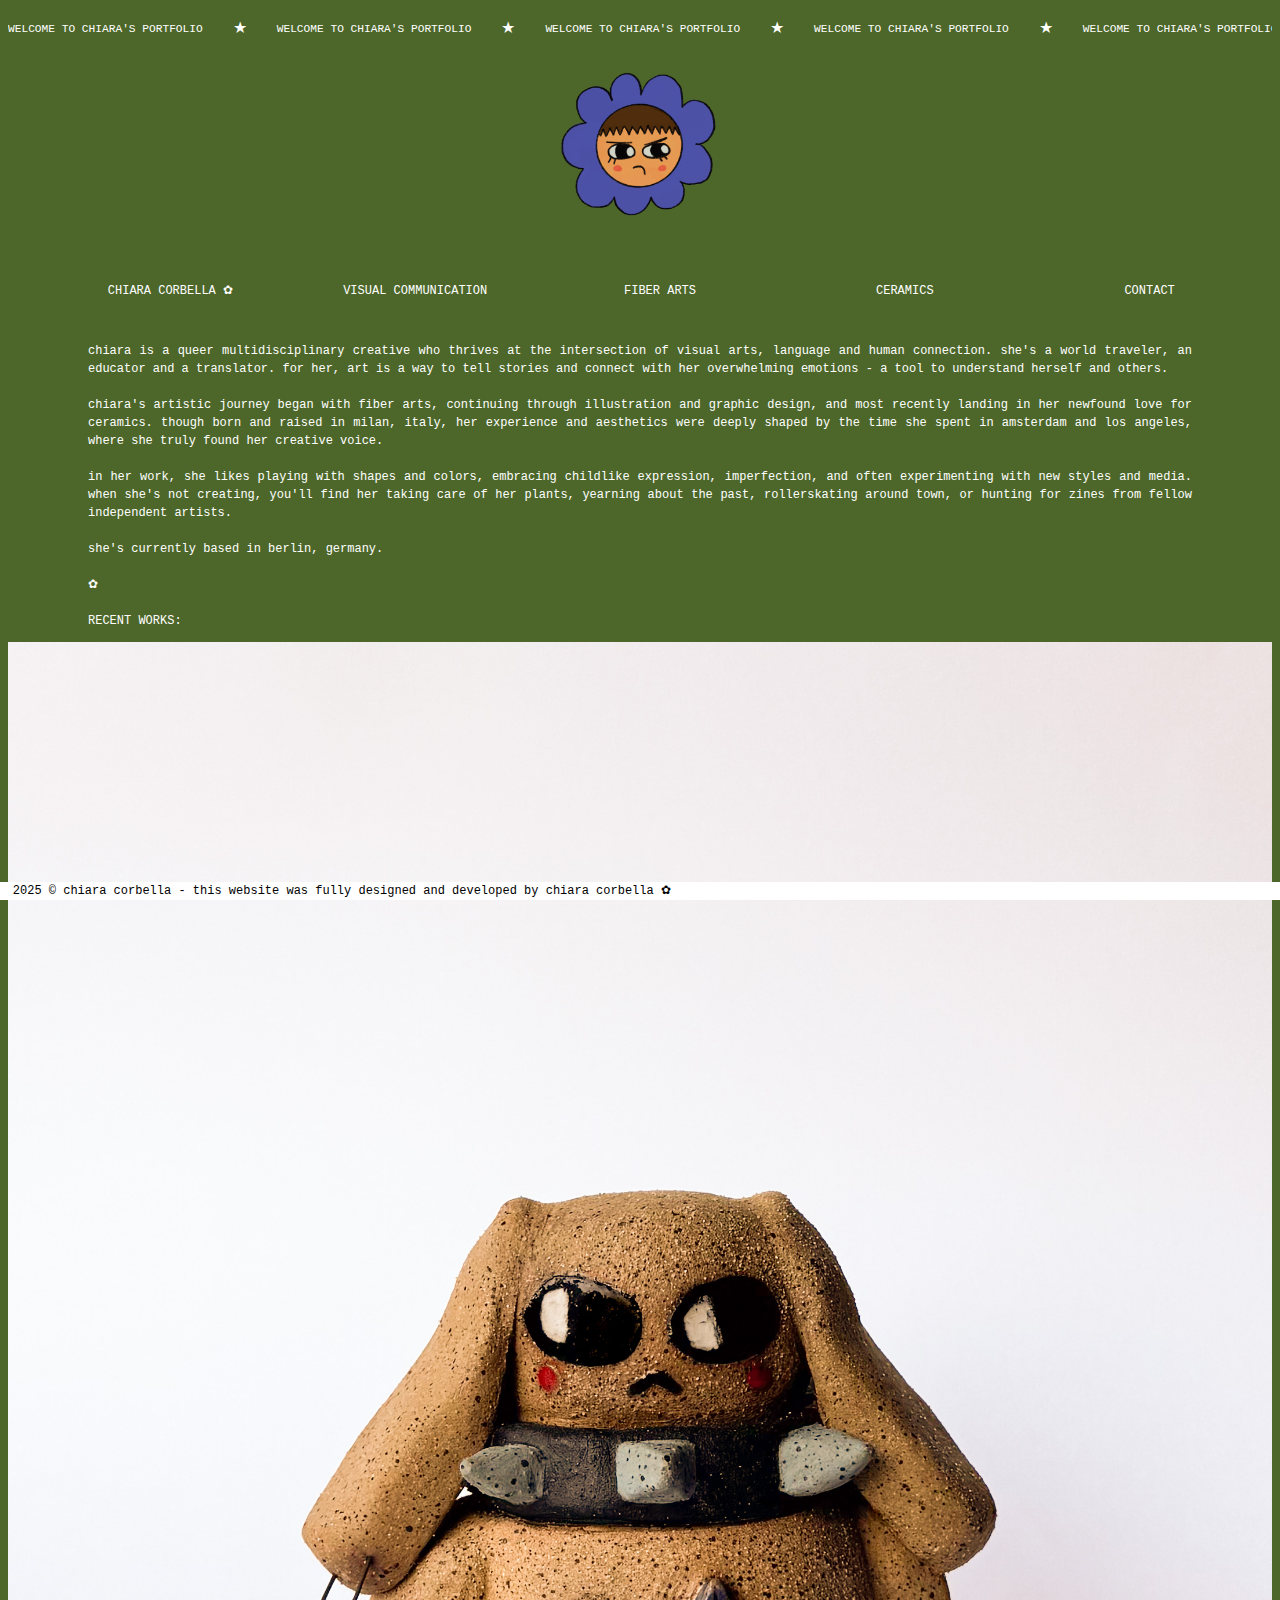
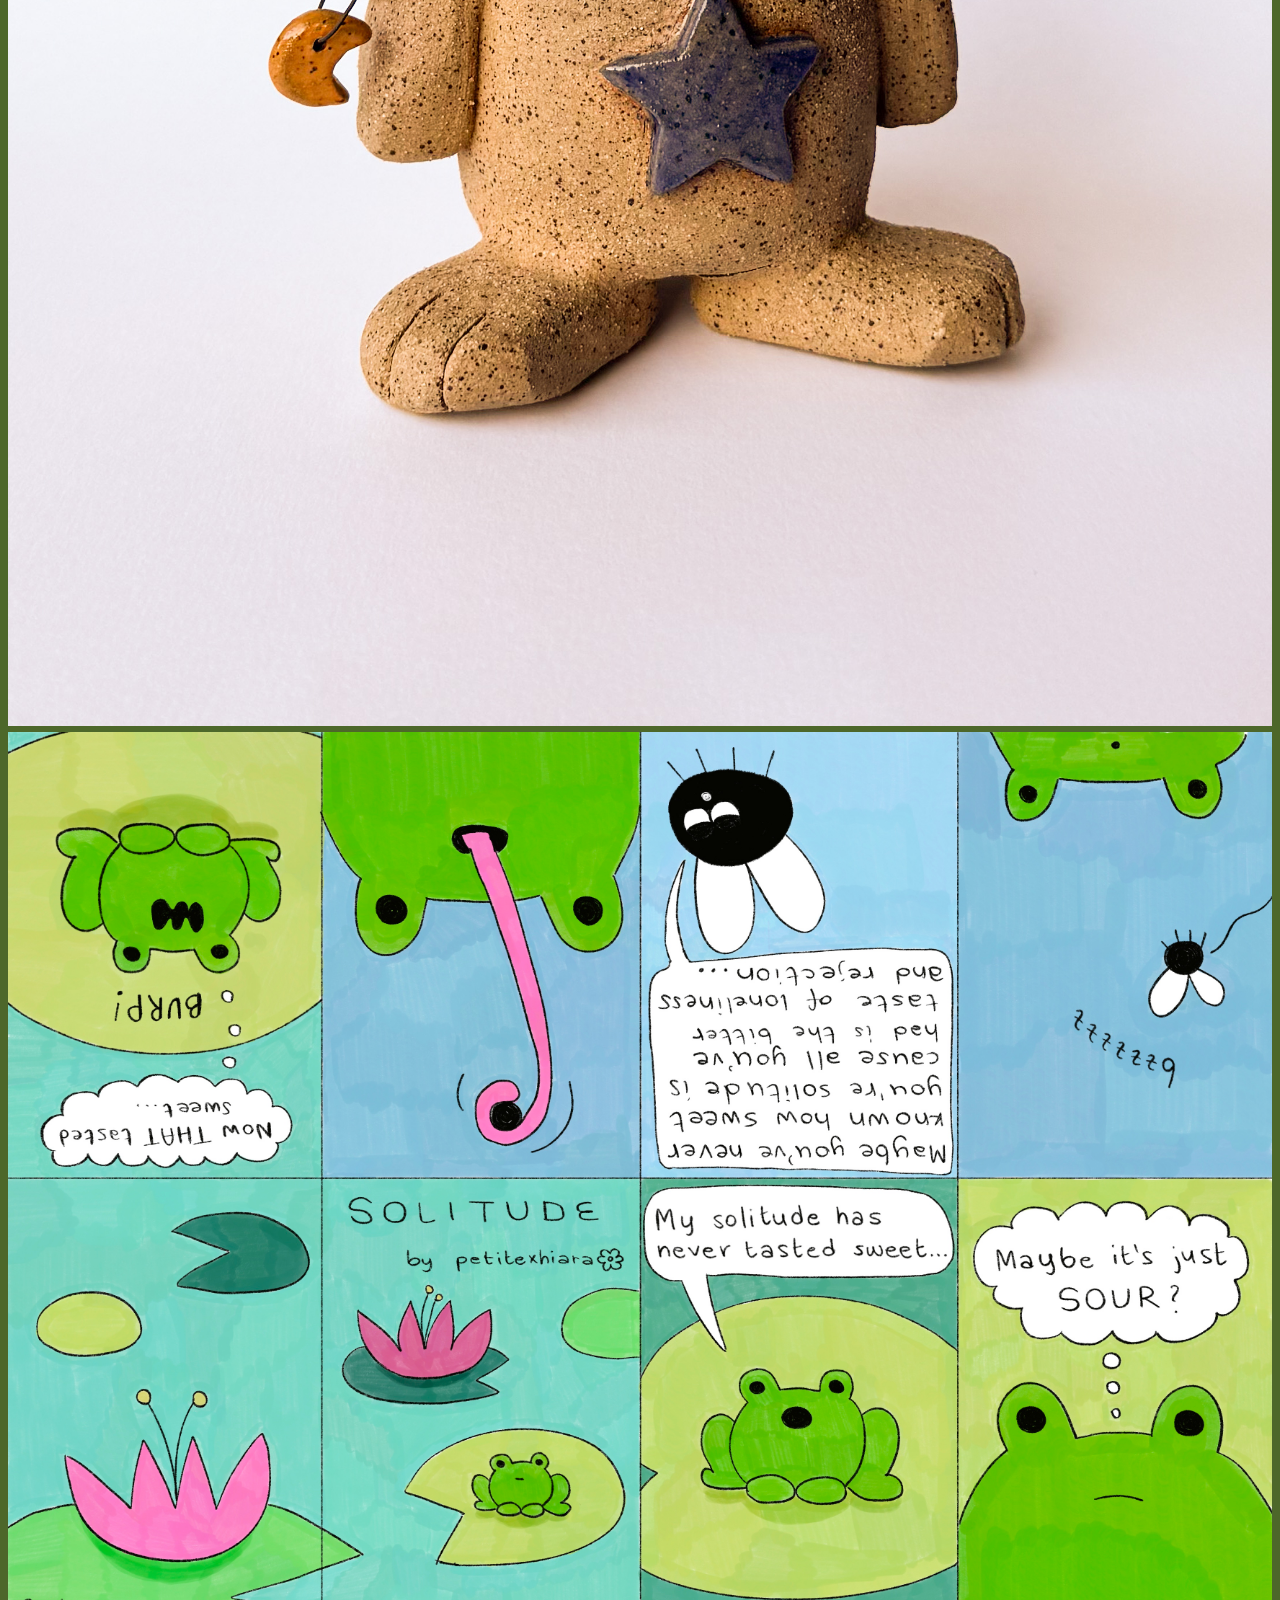
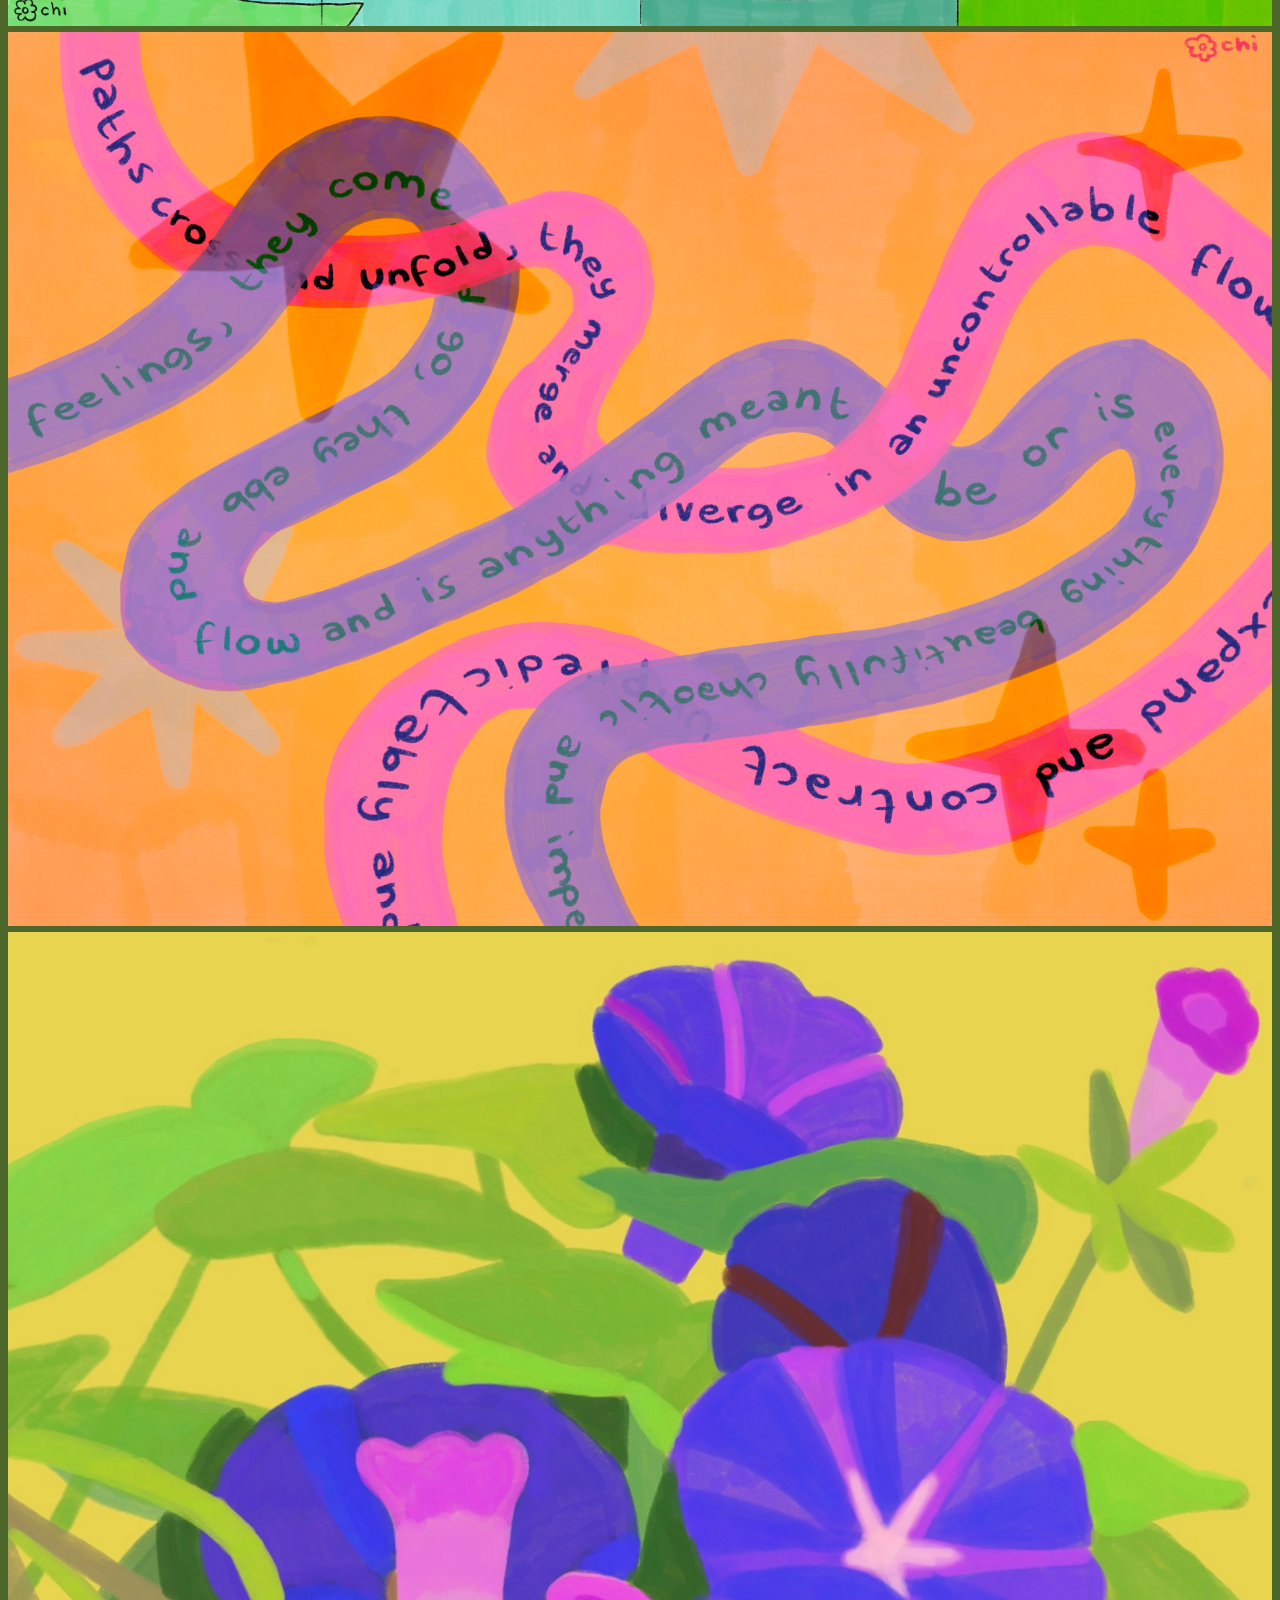
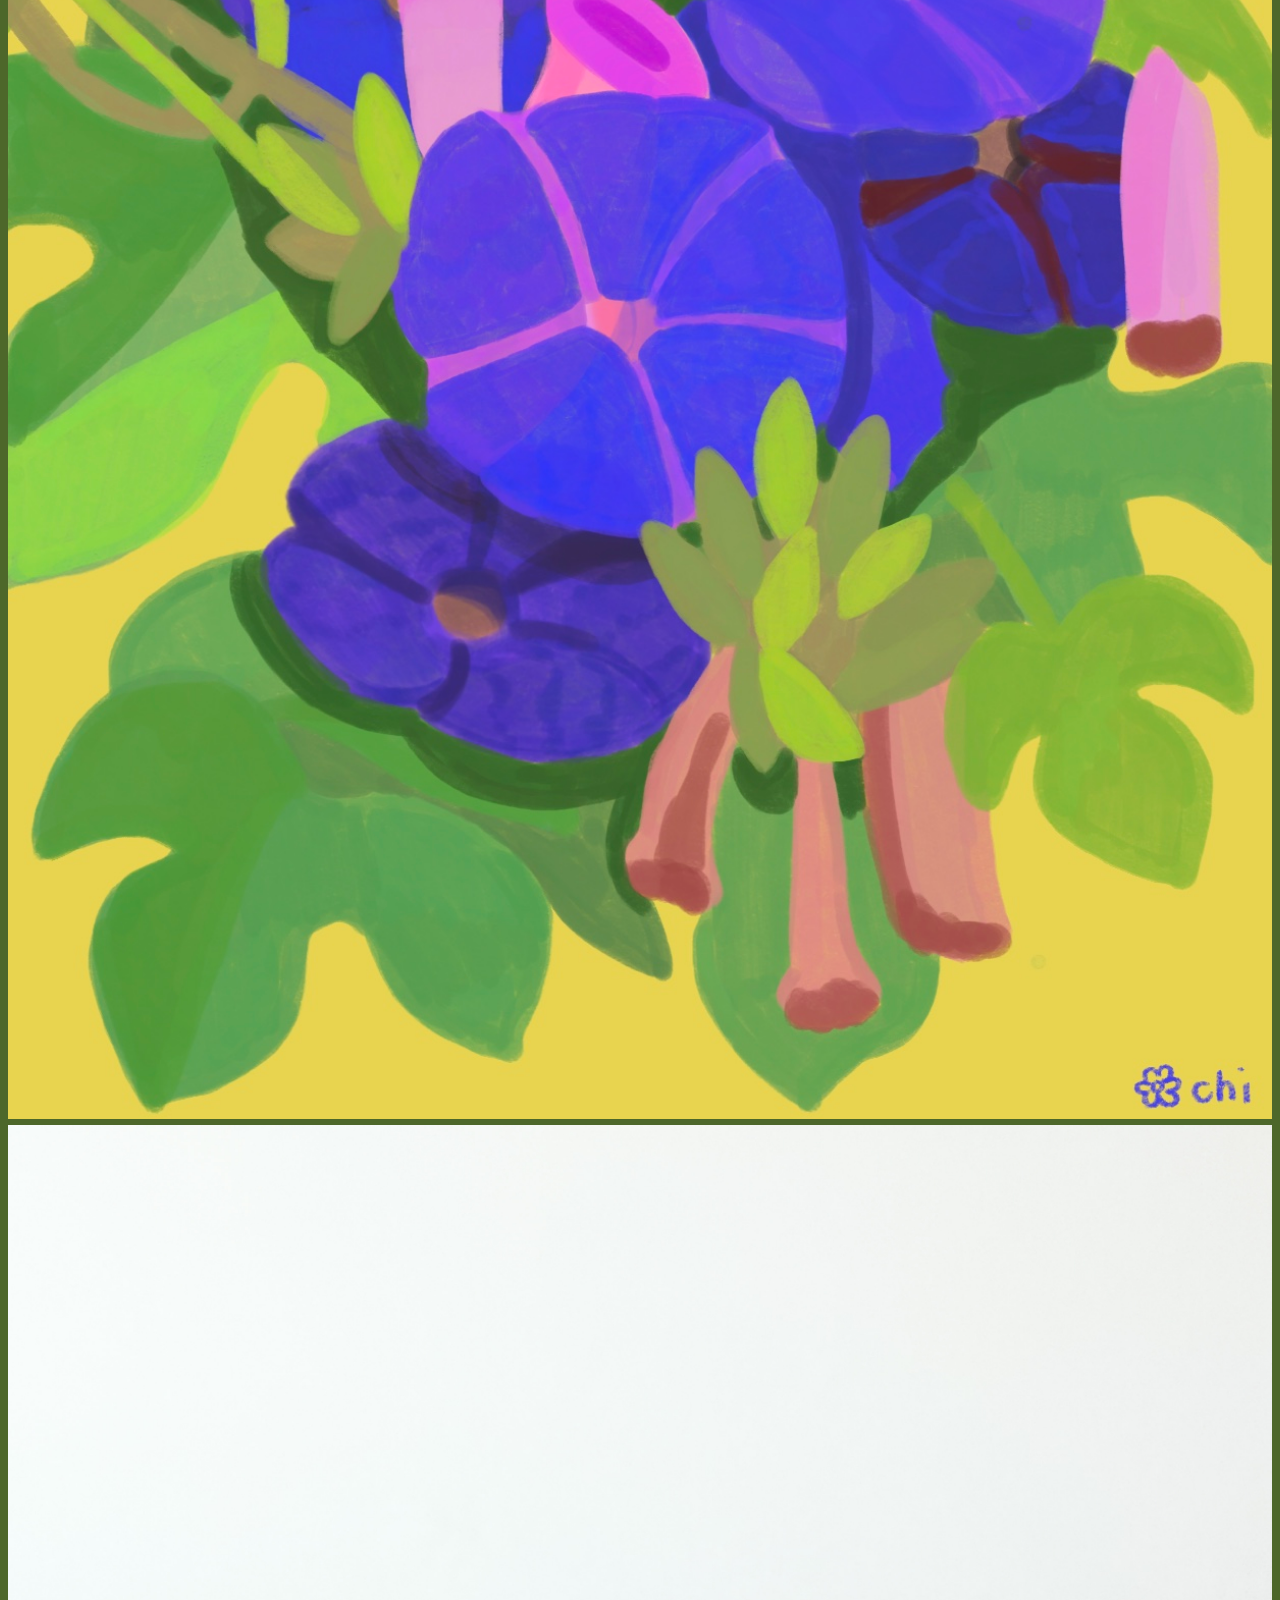
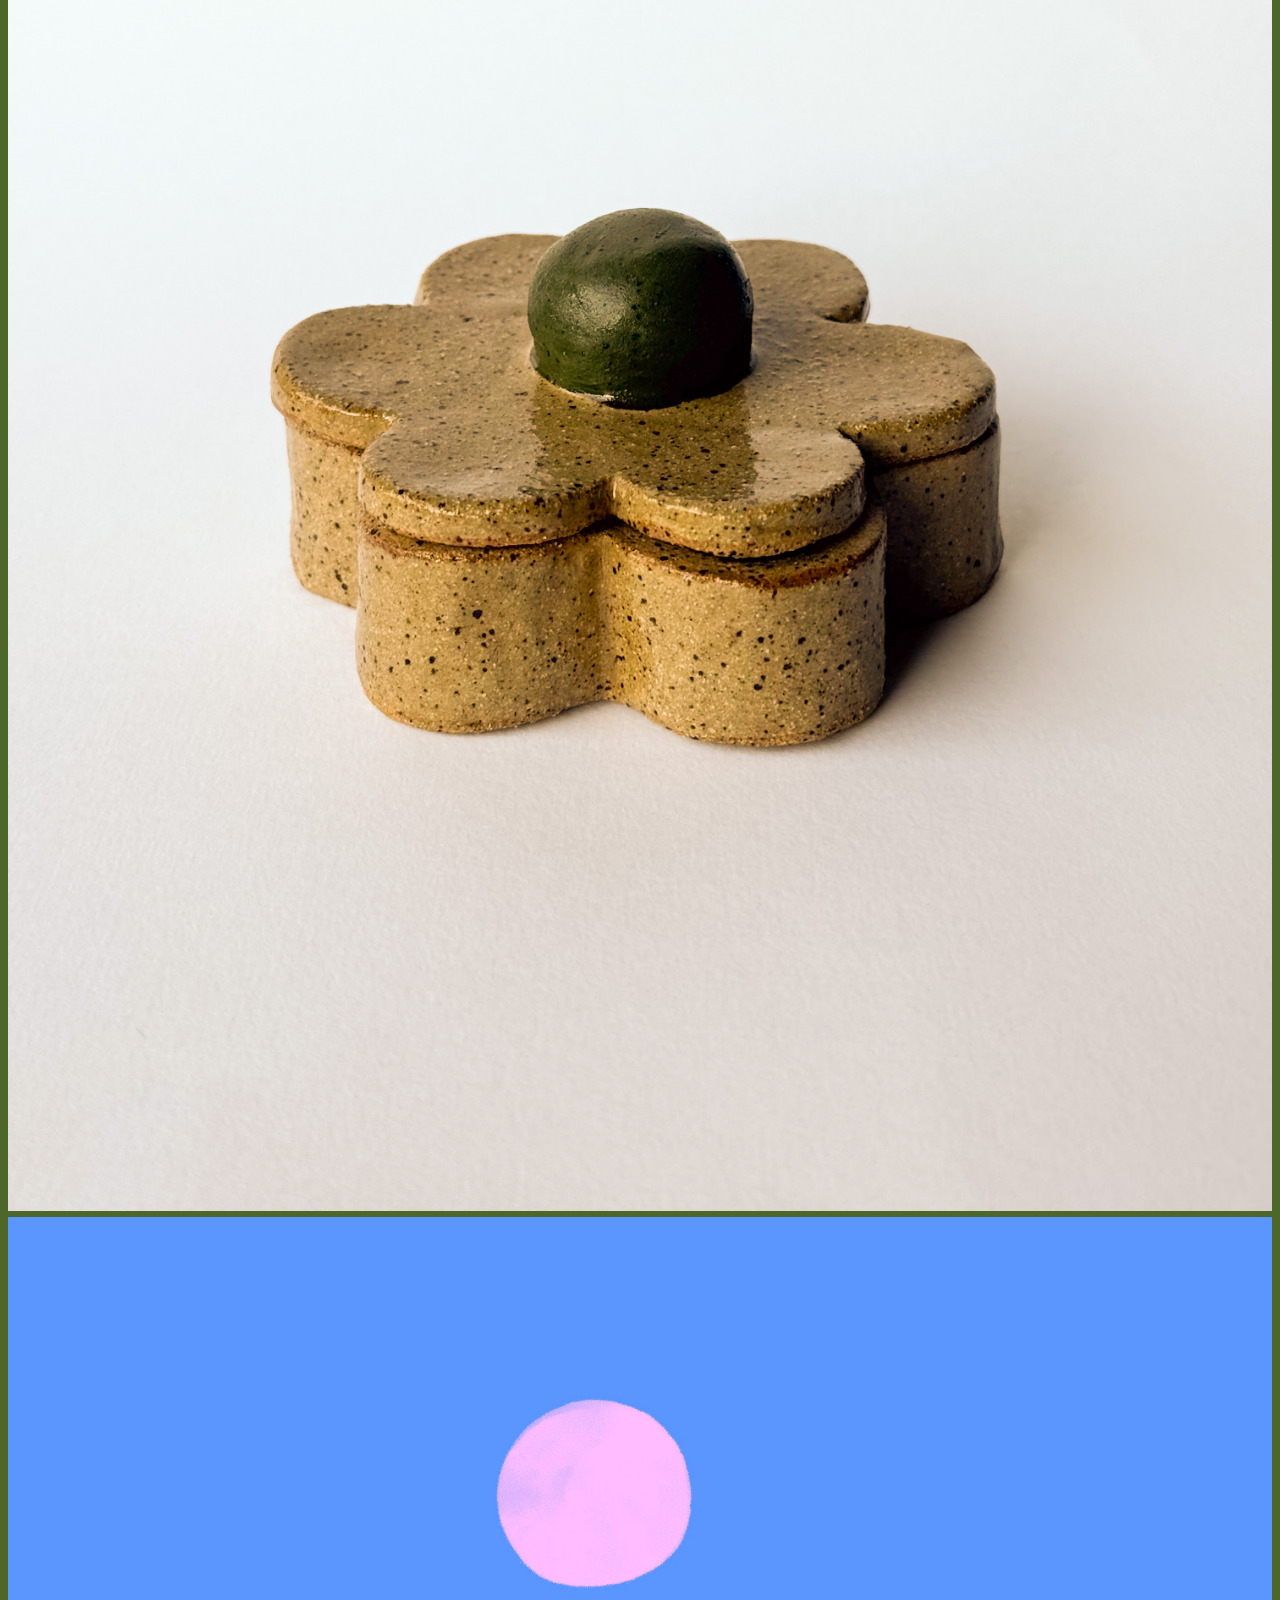
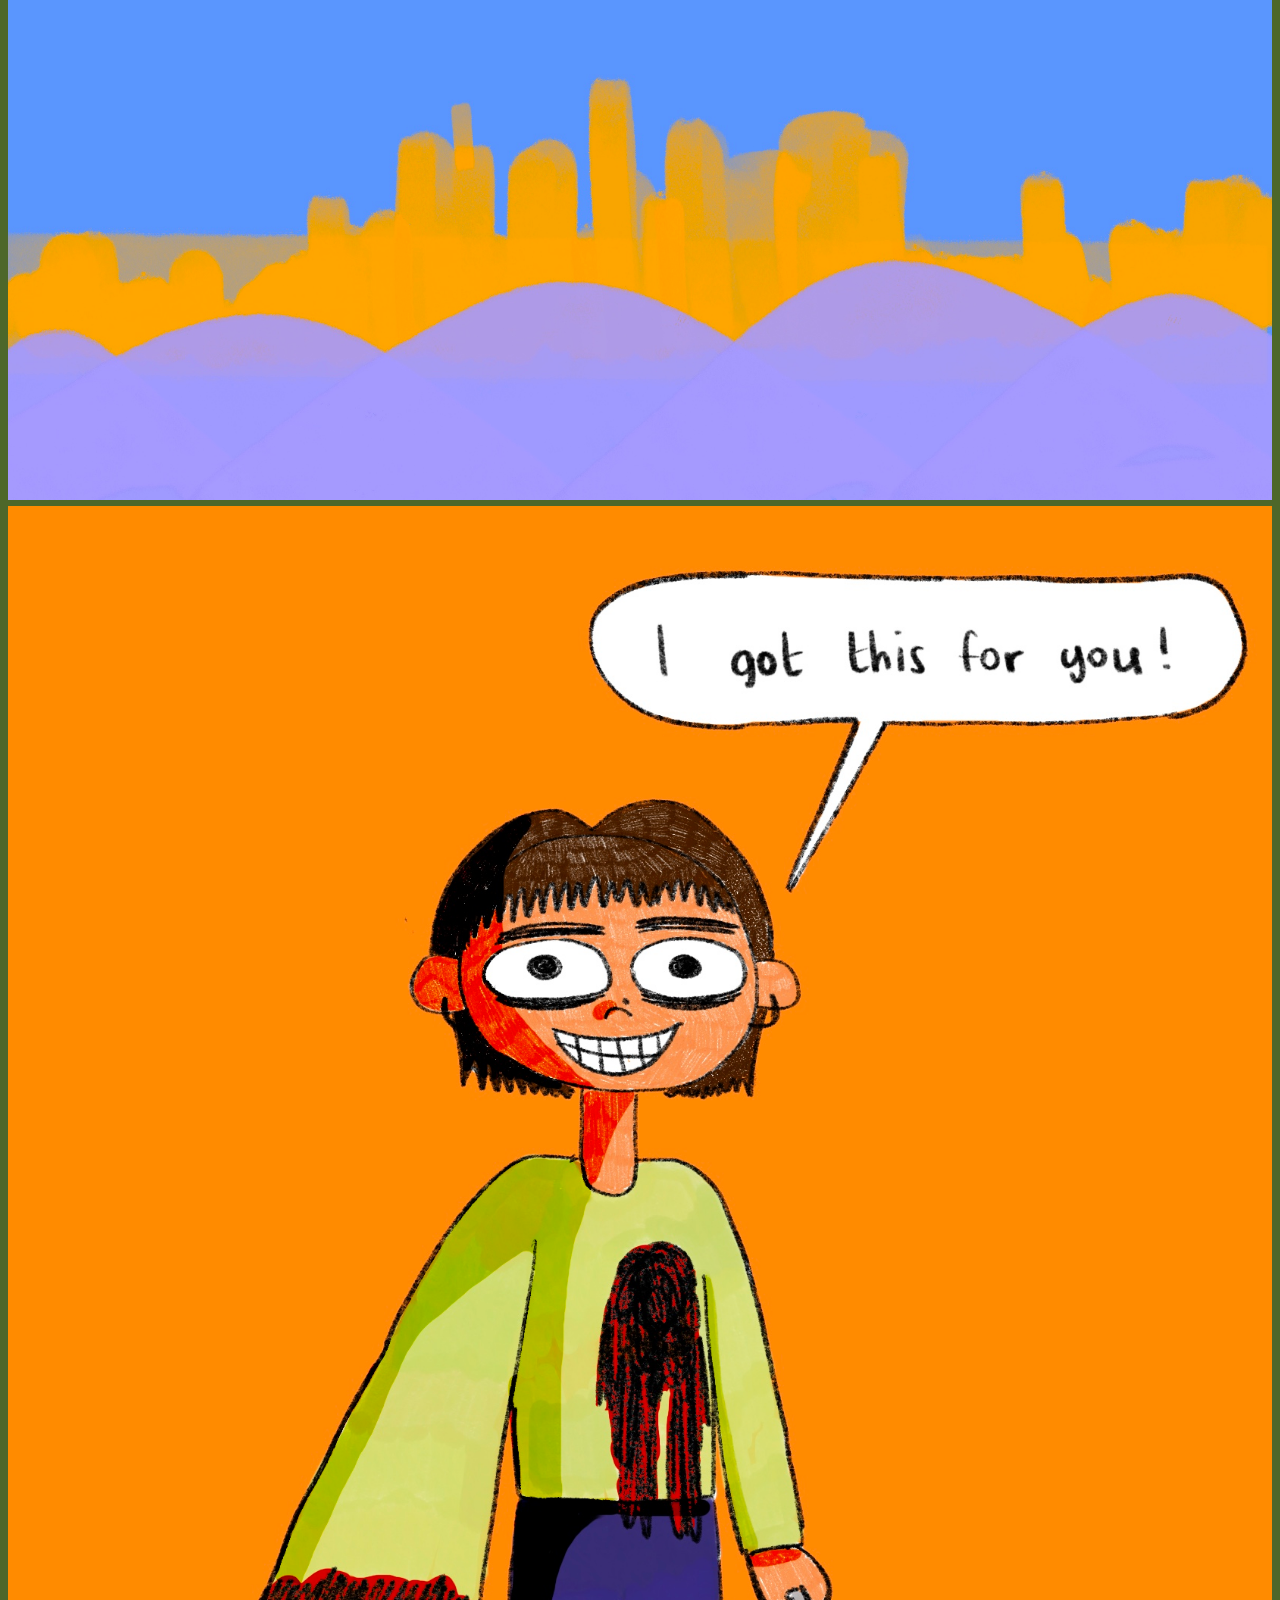
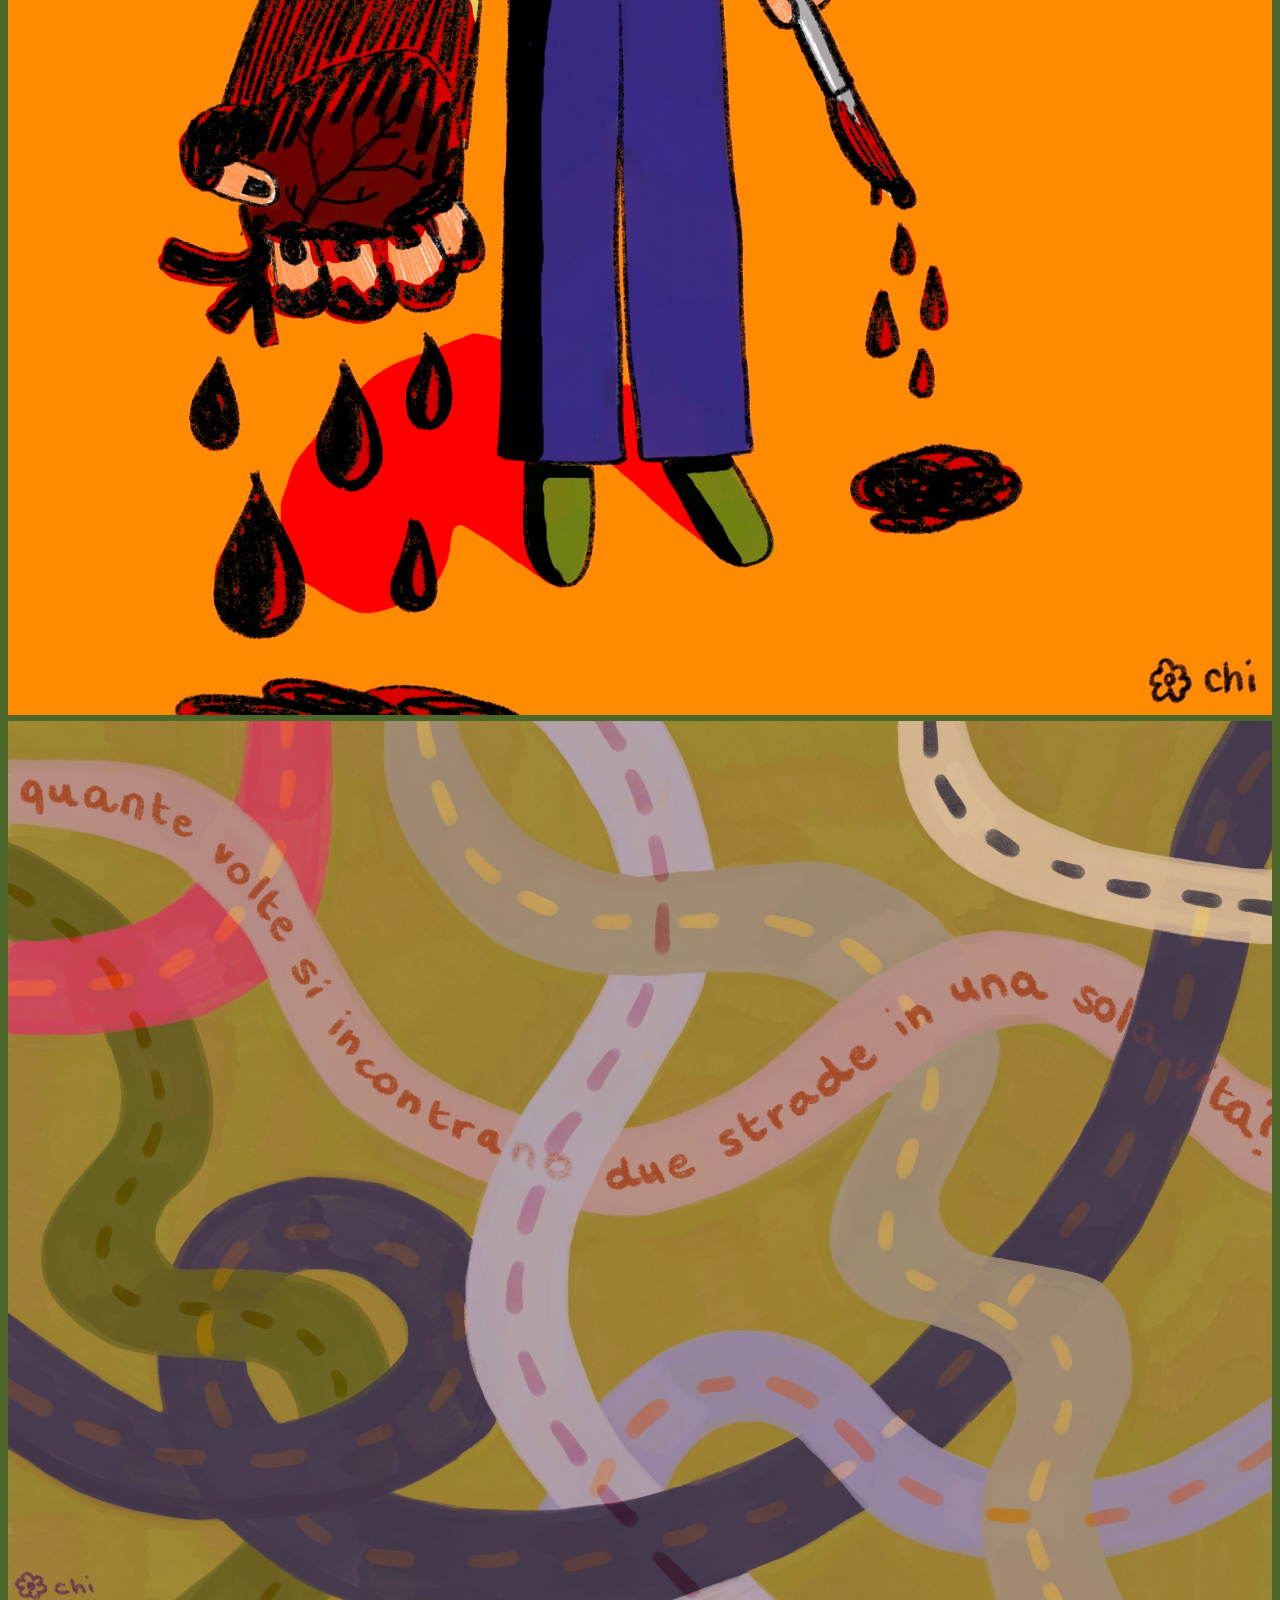
<file: home.html>
<!DOCTYPE html>
<html lang="en">
<head>
<meta charset="utf-8">
<meta name="viewport" content="width=device-width, initial-scale=1">
<link rel="stylesheet" href="stylesheet2.css">
<title>Chiara's Portfolio</title>
<link rel="icon" type="image/x-icon" href="icon.png">
<script type="text/javascript">
// <![CDATA[
var colour="random"; // in addition to "random" can be set to any valid colour eg "#f0f" or "red"
var sparkles=50;

/****************************
*  Tinkerbell Magic Sparkle *
*(c)2005-13 mf2fm web-design*
*  http://www.mf2fm.com/rv  *
* DON'T EDIT BELOW THIS BOX *
****************************/
var x=ox=400;
var y=oy=300;
var swide=800;
var shigh=600;
var sleft=sdown=0;
var tiny=new Array();
var star=new Array();
var starv=new Array();
var starx=new Array();
var stary=new Array();
var tinyx=new Array();
var tinyy=new Array();
var tinyv=new Array();

window.onload=function() { if (document.getElementById) {
  var i, rats, rlef, rdow;
  for (var i=0; i<sparkles; i++) {
    var rats=createDiv(3, 3);
    rats.style.visibility="hidden";
    rats.style.zIndex="999";
    document.body.appendChild(tiny[i]=rats);
    starv[i]=0;
    tinyv[i]=0;
    var rats=createDiv(5, 5);
    rats.style.backgroundColor="transparent";
    rats.style.visibility="hidden";
    rats.style.zIndex="999";
    var rlef=createDiv(1, 5);
    var rdow=createDiv(5, 1);
    rats.appendChild(rlef);
    rats.appendChild(rdow);
    rlef.style.top="2px";
    rlef.style.left="0px";
    rdow.style.top="0px";
    rdow.style.left="2px";
    document.body.appendChild(star[i]=rats);
  }
  set_width();
  sparkle();
}}

function sparkle() {
  var c;
  if (Math.abs(x-ox)>1 || Math.abs(y-oy)>1) {
    ox=x;
    oy=y;
    for (c=0; c<sparkles; c++) if (!starv[c]) {
      star[c].style.left=(starx[c]=x)+"px";
      star[c].style.top=(stary[c]=y+1)+"px";
      star[c].style.clip="rect(0px, 5px, 5px, 0px)";
      star[c].childNodes[0].style.backgroundColor=star[c].childNodes[1].style.backgroundColor=(colour=="random")?newColour():colour;
      star[c].style.visibility="visible";
      starv[c]=50;
      break;
    }
  }
  for (c=0; c<sparkles; c++) {
    if (starv[c]) update_star(c);
    if (tinyv[c]) update_tiny(c);
  }
  setTimeout("sparkle()", 40);
}

function update_star(i) {
  if (--starv[i]==25) star[i].style.clip="rect(1px, 4px, 4px, 1px)";
  if (starv[i]) {
    stary[i]+=1+Math.random()*3;
    starx[i]+=(i%5-2)/5;
    if (stary[i]<shigh+sdown) {
      star[i].style.top=stary[i]+"px";
      star[i].style.left=starx[i]+"px";
    }
    else {
      star[i].style.visibility="hidden";
      starv[i]=0;
      return;
    }
  }
  else {
    tinyv[i]=50;
    tiny[i].style.top=(tinyy[i]=stary[i])+"px";
    tiny[i].style.left=(tinyx[i]=starx[i])+"px";
    tiny[i].style.width="2px";
    tiny[i].style.height="2px";
    tiny[i].style.backgroundColor=star[i].childNodes[0].style.backgroundColor;
    star[i].style.visibility="hidden";
    tiny[i].style.visibility="visible"
  }
}

function update_tiny(i) {
  if (--tinyv[i]==25) {
    tiny[i].style.width="1px";
    tiny[i].style.height="1px";
  }
  if (tinyv[i]) {
    tinyy[i]+=1+Math.random()*3;
    tinyx[i]+=(i%5-2)/5;
    if (tinyy[i]<shigh+sdown) {
      tiny[i].style.top=tinyy[i]+"px";
      tiny[i].style.left=tinyx[i]+"px";
    }
    else {
      tiny[i].style.visibility="hidden";
      tinyv[i]=0;
      return;
    }
  }
  else tiny[i].style.visibility="hidden";
}

document.onmousemove=mouse;
function mouse(e) {
  if (e) {
    y=e.pageY;
    x=e.pageX;
  }
  else {
    set_scroll();
    y=event.y+sdown;
    x=event.x+sleft;
  }
}

window.onscroll=set_scroll;
function set_scroll() {
  if (typeof(self.pageYOffset)=='number') {
    sdown=self.pageYOffset;
    sleft=self.pageXOffset;
  }
  else if (document.body && (document.body.scrollTop || document.body.scrollLeft)) {
    sdown=document.body.scrollTop;
    sleft=document.body.scrollLeft;
  }
  else if (document.documentElement && (document.documentElement.scrollTop || document.documentElement.scrollLeft)) {
    sleft=document.documentElement.scrollLeft;
    sdown=document.documentElement.scrollTop;
  }
  else {
    sdown=0;
    sleft=0;
  }
}

window.onresize=set_width;
function set_width() {
  var sw_min=999999;
  var sh_min=999999;
  if (document.documentElement && document.documentElement.clientWidth) {
    if (document.documentElement.clientWidth>0) sw_min=document.documentElement.clientWidth;
    if (document.documentElement.clientHeight>0) sh_min=document.documentElement.clientHeight;
  }
  if (typeof(self.innerWidth)=='number' && self.innerWidth) {
    if (self.innerWidth>0 && self.innerWidth<sw_min) sw_min=self.innerWidth;
    if (self.innerHeight>0 && self.innerHeight<sh_min) sh_min=self.innerHeight;
  }
  if (document.body.clientWidth) {
    if (document.body.clientWidth>0 && document.body.clientWidth<sw_min) sw_min=document.body.clientWidth;
    if (document.body.clientHeight>0 && document.body.clientHeight<sh_min) sh_min=document.body.clientHeight;
  }
  if (sw_min==999999 || sh_min==999999) {
    sw_min=800;
    sh_min=600;
  }
  swide=sw_min;
  shigh=sh_min;
}

function createDiv(height, width) {
  var div=document.createElement("div");
  div.style.position="absolute";
  div.style.height=height+"px";
  div.style.width=width+"px";
  div.style.overflow="hidden";
  return (div);
}

function newColour() {
  var c=new Array();
  c[0]=255;
  c[1]=Math.floor(Math.random()*256);
  c[2]=Math.floor(Math.random()*(256-c[1]/2));
  c.sort(function(){return (0.5 - Math.random());});
  return ("rgb("+c[0]+", "+c[1]+", "+c[2]+")");
}
// ]]>
</script>
</head>

<body>
<script src="https://code.jquery.com/jquery-3.2.1.slim.min.js" integrity="sha384-KJ3o2DKtIkvYIK3UENzmM7KCkRr/rE9/Qpg6aAZGJwFDMVNA/GpGFF93hXpG5KkN" crossorigin="anonymous"></script>
<script src="https://cdn.jsdelivr.net/npm/popper.js@1.12.9/dist/umd/popper.min.js" integrity="sha384-ApNbgh9B+Y1QKtv3Rn7W3mgPxhU9K/ScQsAP7hUibX39j7fakFPskvXusvfa0b4Q" crossorigin="anonymous"></script>
<script src="https://cdn.jsdelivr.net/npm/bootstrap@4.0.0/dist/js/bootstrap.min.js" integrity="sha384-JZR6Spejh4U02d8jOt6vLEHfe/JQGiRRSQQxSfFWpi1MquVdAyjUar5+76PVCmYl" crossorigin="anonymous"></script>
<script> const items = [
  "WELCOME TO CHIARA'S PORTFOLIO",
  "WELCOME TO CHIARA'S PORTFOLIO",
  "WELCOME TO CHIARA'S PORTFOLIO",
  "WELCOME TO CHIARA'S PORTFOLIO",
  "WELCOME TO CHIARA'S PORTFOLIO",
  "WELCOME TO CHIARA'S PORTFOLIO"
];

const horizontalTextScroll = document.querySelectorAll(".text-scroll");
const verticalTextScroll = document.querySelectorAll(".vertical-text-scroll");

function initializeItems() {
  horizontalTextScroll.forEach((scrollItem) => {
    scrollItem.innerHTML = "";
  });

  verticalTextScroll.forEach((scrollItem) => {
    scrollItem.innerHTML = "";
  });
}

initializeItems();

items.forEach((item) => {
  addItemToScrolls(item);
});

function addItemToScrolls(text) {
 
  horizontalTextScroll.forEach((scrollItem) => {
    const textItem = document.createElement("span");
    textItem.classList.add("text-item");
    textItem.innerHTML = text;
    scrollItem.appendChild(textItem);

    const star = createStar();
    star.classList.add("star");
    scrollItem.appendChild(star);
  });
  </script>

<div class="main-container">
    <div class="scroll-container">
        <div class="text-row">
            <div class="infinite-scroll">
                <div class="text-scroll">
                    <span class="text-item">WELCOME TO CHIARA'S PORTFOLIO</span>
                    <span class="star">★</span>
                    <span class="text-item">WELCOME TO CHIARA'S PORTFOLIO</span>
                    <span class="star">★</span>
                    <span class="text-item">WELCOME TO CHIARA'S PORTFOLIO</span>
                    <span class="star">★</span>
                    <span class="text-item">WELCOME TO CHIARA'S PORTFOLIO</span>
                    <span class="star">★</span>
                    <span class="text-item">WELCOME TO CHIARA'S PORTFOLIO</span>
                    <span class="star">★</span>
                    <span class="text-item">WELCOME TO CHIARA'S PORTFOLIO</span>
                    <span class="star">★</span>
                </div>
                <div class="text-scroll">
                    <span class="text-item">WELCOME TO CHIARA'S PORTFOLIO</span>
                    <span class="star">★</span>
                    <span class="text-item">WELCOME TO CHIARA'S PORTFOLIO</span>
                    <span class="star">★</span>
                    <span class="text-item">WELCOME TO CHIARA'S PORTFOLIO</span>
                    <span class="star">★</span>
                    <span class="text-item">WELCOME TO CHIARA'S PORTFOLIO</span>
                    <span class="star">★</span>
                    <span class="text-item">WELCOME TO CHIARA'S PORTFOLIO</span>
                    <span class="star">★</span>
                    <span class="text-item">WELCOME TO CHIARA'S PORTFOLIO</span>
                    <span class="star">★</span>
                </div>
            </div>
        </div>
    </div>
</div>


<div class="header">
<img src="logo.gif" class="logo">
</div>

<div class="navbar">
<ul>
<li><a href="home.html">CHIARA CORBELLA ✿</a></li>
<li><a href="visual.html">VISUAL COMMUNICATION</a></li>
<li><a href="#fiber arts">FIBER ARTS</a></li>
<li><a href="#ceramics">CERAMICS</a></li>
<li><a href="#contact">CONTACT</a></li>
</ul>
</div>

<p>
    chiara is a queer multidisciplinary creative who thrives at the intersection of visual arts, language and human connection. she's a world traveler, an educator and a translator. for her, art is a way to tell stories and connect with her
    overwhelming emotions - a tool to understand herself and others.
    <br><br>
    chiara's artistic journey began with fiber arts, continuing through illustration and graphic design, and most recently landing in her newfound love for ceramics.
    though born and raised in milan, italy, her experience and aesthetics were deeply shaped by the time she spent in amsterdam and los angeles, where she truly found her creative voice.
    <br><br>
    in her work, she likes playing with shapes and colors, embracing childlike expression, imperfection, and often experimenting with new styles and media.
    when she's not creating, you'll find her taking care of her plants, yearning about the past, rollerskating around town, or hunting for zines from fellow independent artists.
    <br><br>
    she's currently based in berlin, germany.
    <br><br>
    ✿
    <br><br>
    RECENT WORKS:
</p>

<div class="main"> 
  <div class="colonna">
    <img src="bunny.jpg" style="width:100%">
    <img src="Solitude zine.jpg" style="width:100%">
  </div>
  <div class="colonna">
    <img src="img2.jpg" style="width:100%">
    <img src="img3.jpg" style="width:100%">
  </div>  
  <div class="colonna">
    <img src="flower.jpg" style="width:100%">
    <img src="LA.jpg" style="width:100%">
  </div>
  <div class="colonna">
    <img src="img1.jpg" style="width:100%">
    <img src="img4.jpg" style="width:100%">
  </div>
</div>

<div class="footer">
2025 © chiara corbella - this website was fully designed and developed by chiara corbella ✿
</div>

</body>
</html>
</file>
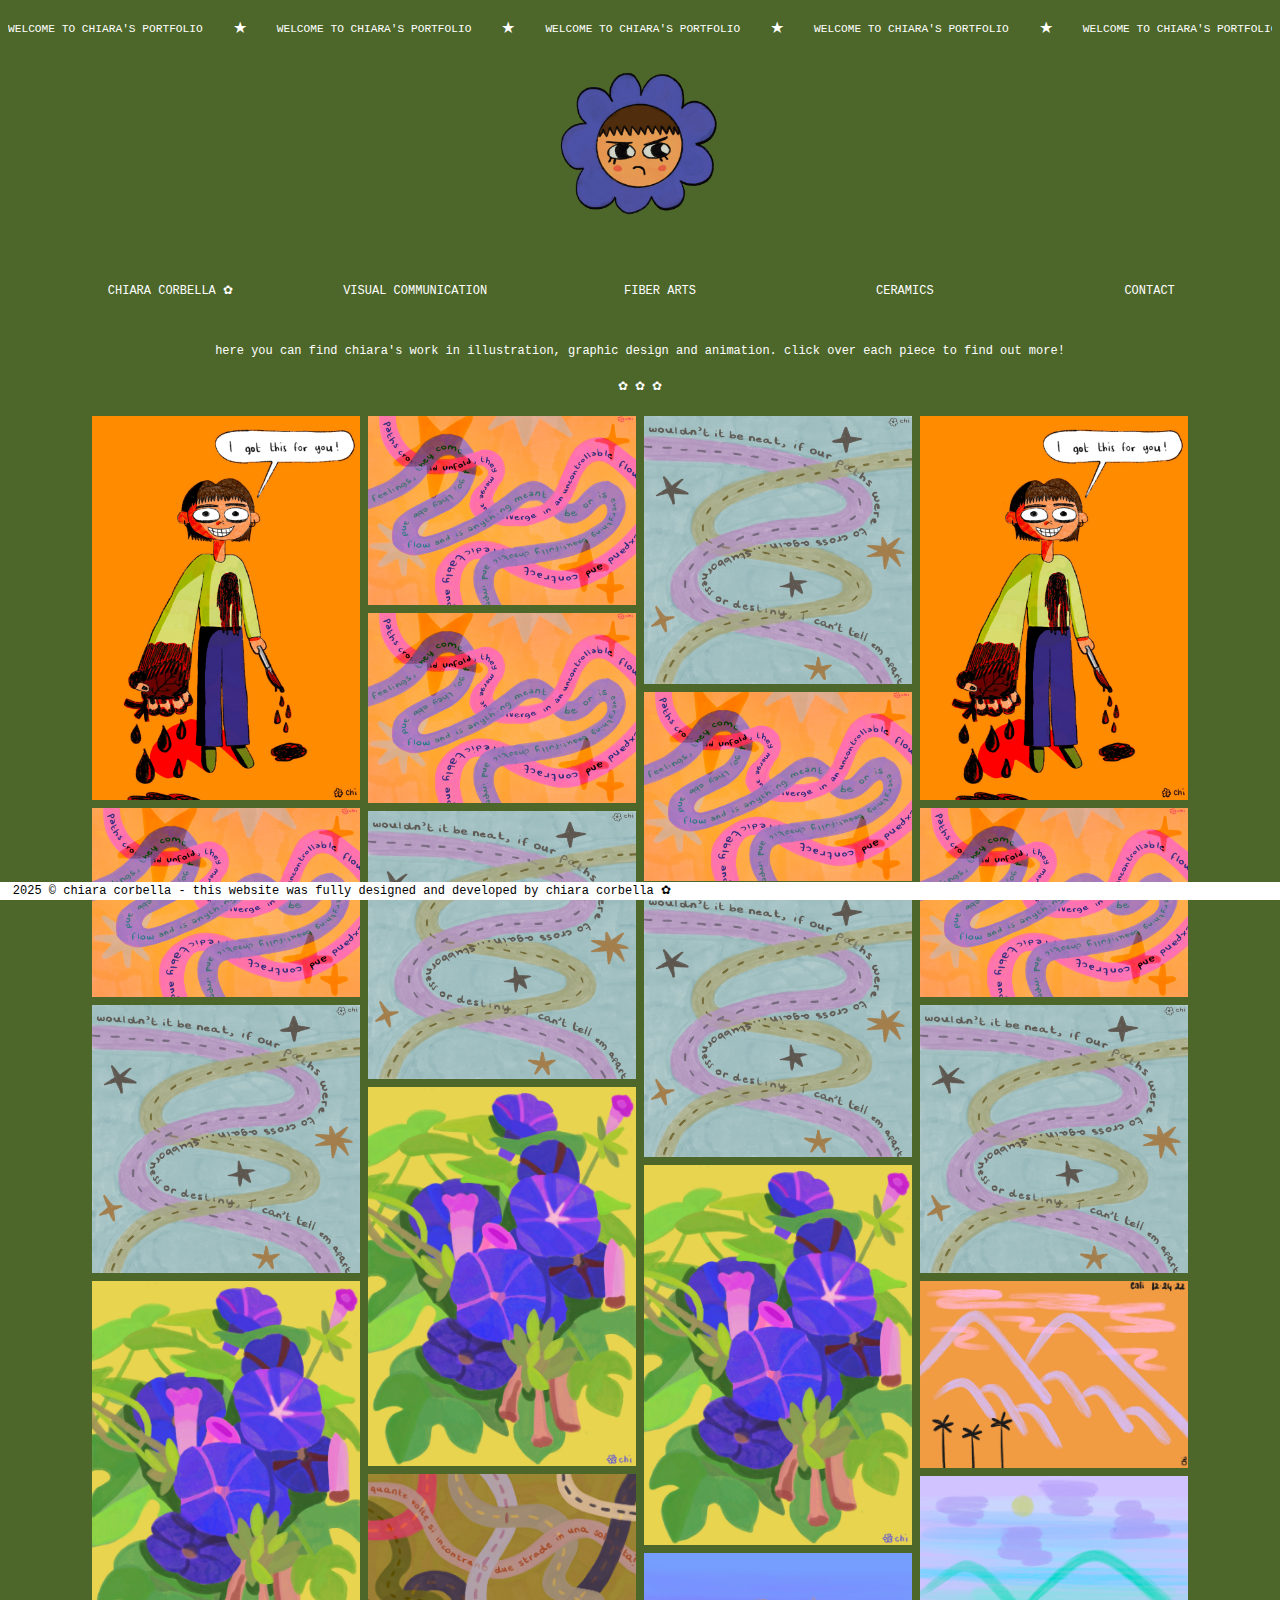
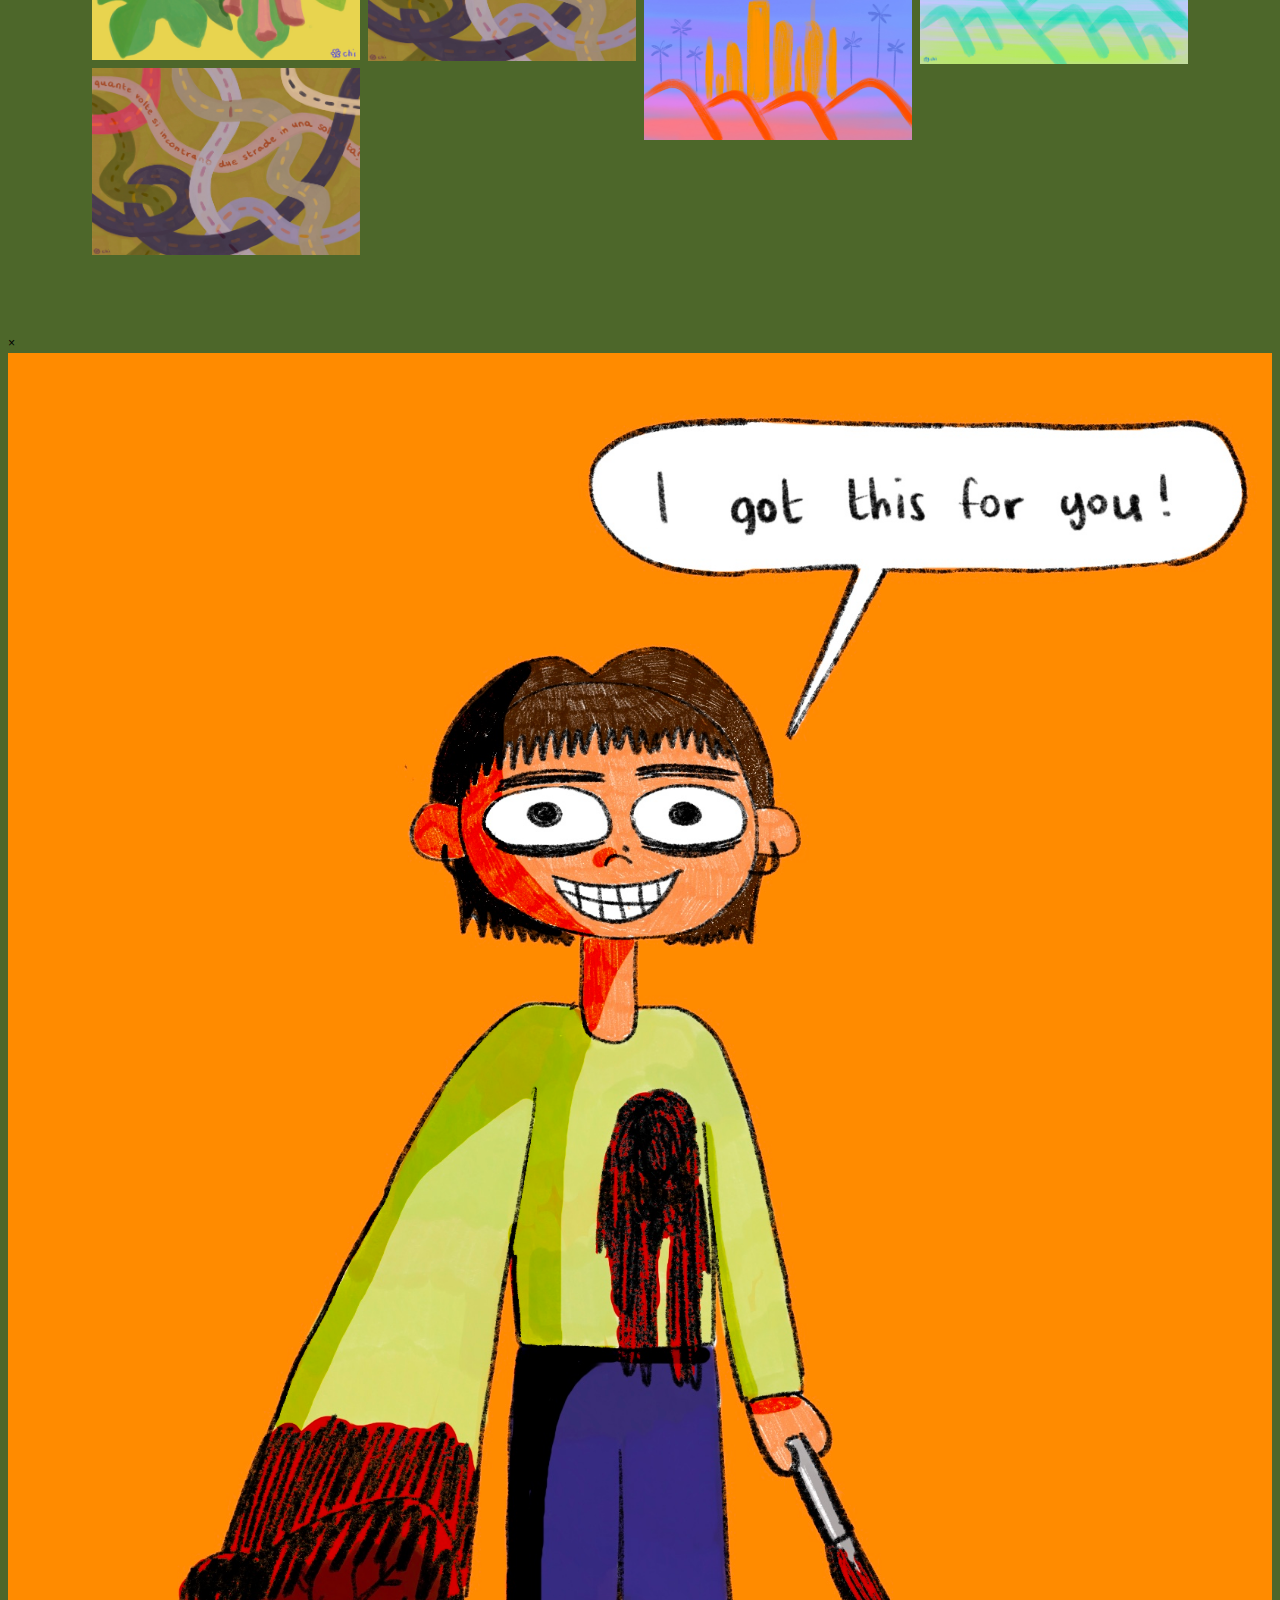
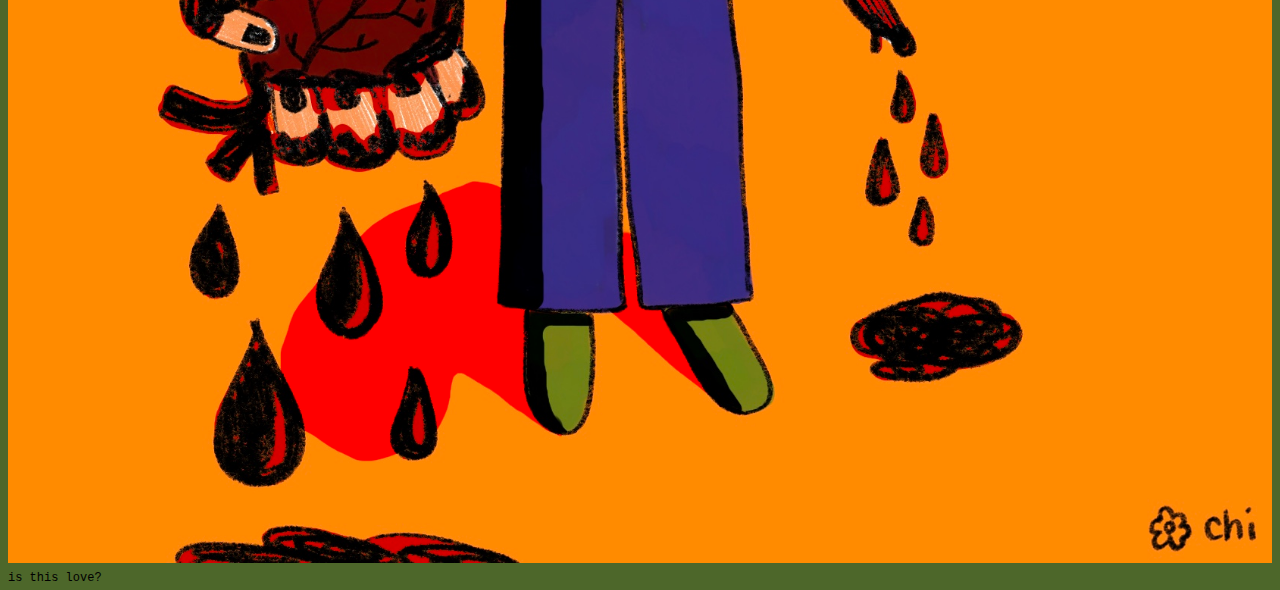
<file: visual.html>
<!DOCTYPE html>
<html lang="en">
<head>
<meta charset="utf-8">
<meta name="viewport" content="width=device-width, initial-scale=1">
<link rel="stylesheet" href="stylesheet2.css">
<title>Chiara's Portfolio</title>
<link rel="icon" type="image/x-icon" href="icon.png">
<script type="text/javascript">
// <![CDATA[
var colour="random"; // in addition to "random" can be set to any valid colour eg "#f0f" or "red"
var sparkles=50;

/****************************
*  Tinkerbell Magic Sparkle *
*(c)2005-13 mf2fm web-design*
*  http://www.mf2fm.com/rv  *
* DON'T EDIT BELOW THIS BOX *
****************************/
var x=ox=400;
var y=oy=300;
var swide=800;
var shigh=600;
var sleft=sdown=0;
var tiny=new Array();
var star=new Array();
var starv=new Array();
var starx=new Array();
var stary=new Array();
var tinyx=new Array();
var tinyy=new Array();
var tinyv=new Array();

window.onload=function() { if (document.getElementById) {
  var i, rats, rlef, rdow;
  for (var i=0; i<sparkles; i++) {
    var rats=createDiv(3, 3);
    rats.style.visibility="hidden";
    rats.style.zIndex="999";
    document.body.appendChild(tiny[i]=rats);
    starv[i]=0;
    tinyv[i]=0;
    var rats=createDiv(5, 5);
    rats.style.backgroundColor="transparent";
    rats.style.visibility="hidden";
    rats.style.zIndex="999";
    var rlef=createDiv(1, 5);
    var rdow=createDiv(5, 1);
    rats.appendChild(rlef);
    rats.appendChild(rdow);
    rlef.style.top="2px";
    rlef.style.left="0px";
    rdow.style.top="0px";
    rdow.style.left="2px";
    document.body.appendChild(star[i]=rats);
  }
  set_width();
  sparkle();
}}

function sparkle() {
  var c;
  if (Math.abs(x-ox)>1 || Math.abs(y-oy)>1) {
    ox=x;
    oy=y;
    for (c=0; c<sparkles; c++) if (!starv[c]) {
      star[c].style.left=(starx[c]=x)+"px";
      star[c].style.top=(stary[c]=y+1)+"px";
      star[c].style.clip="rect(0px, 5px, 5px, 0px)";
      star[c].childNodes[0].style.backgroundColor=star[c].childNodes[1].style.backgroundColor=(colour=="random")?newColour():colour;
      star[c].style.visibility="visible";
      starv[c]=50;
      break;
    }
  }
  for (c=0; c<sparkles; c++) {
    if (starv[c]) update_star(c);
    if (tinyv[c]) update_tiny(c);
  }
  setTimeout("sparkle()", 40);
}

function update_star(i) {
  if (--starv[i]==25) star[i].style.clip="rect(1px, 4px, 4px, 1px)";
  if (starv[i]) {
    stary[i]+=1+Math.random()*3;
    starx[i]+=(i%5-2)/5;
    if (stary[i]<shigh+sdown) {
      star[i].style.top=stary[i]+"px";
      star[i].style.left=starx[i]+"px";
    }
    else {
      star[i].style.visibility="hidden";
      starv[i]=0;
      return;
    }
  }
  else {
    tinyv[i]=50;
    tiny[i].style.top=(tinyy[i]=stary[i])+"px";
    tiny[i].style.left=(tinyx[i]=starx[i])+"px";
    tiny[i].style.width="2px";
    tiny[i].style.height="2px";
    tiny[i].style.backgroundColor=star[i].childNodes[0].style.backgroundColor;
    star[i].style.visibility="hidden";
    tiny[i].style.visibility="visible"
  }
}

function update_tiny(i) {
  if (--tinyv[i]==25) {
    tiny[i].style.width="1px";
    tiny[i].style.height="1px";
  }
  if (tinyv[i]) {
    tinyy[i]+=1+Math.random()*3;
    tinyx[i]+=(i%5-2)/5;
    if (tinyy[i]<shigh+sdown) {
      tiny[i].style.top=tinyy[i]+"px";
      tiny[i].style.left=tinyx[i]+"px";
    }
    else {
      tiny[i].style.visibility="hidden";
      tinyv[i]=0;
      return;
    }
  }
  else tiny[i].style.visibility="hidden";
}

document.onmousemove=mouse;
function mouse(e) {
  if (e) {
    y=e.pageY;
    x=e.pageX;
  }
  else {
    set_scroll();
    y=event.y+sdown;
    x=event.x+sleft;
  }
}

window.onscroll=set_scroll;
function set_scroll() {
  if (typeof(self.pageYOffset)=='number') {
    sdown=self.pageYOffset;
    sleft=self.pageXOffset;
  }
  else if (document.body && (document.body.scrollTop || document.body.scrollLeft)) {
    sdown=document.body.scrollTop;
    sleft=document.body.scrollLeft;
  }
  else if (document.documentElement && (document.documentElement.scrollTop || document.documentElement.scrollLeft)) {
    sleft=document.documentElement.scrollLeft;
    sdown=document.documentElement.scrollTop;
  }
  else {
    sdown=0;
    sleft=0;
  }
}

window.onresize=set_width;
function set_width() {
  var sw_min=999999;
  var sh_min=999999;
  if (document.documentElement && document.documentElement.clientWidth) {
    if (document.documentElement.clientWidth>0) sw_min=document.documentElement.clientWidth;
    if (document.documentElement.clientHeight>0) sh_min=document.documentElement.clientHeight;
  }
  if (typeof(self.innerWidth)=='number' && self.innerWidth) {
    if (self.innerWidth>0 && self.innerWidth<sw_min) sw_min=self.innerWidth;
    if (self.innerHeight>0 && self.innerHeight<sh_min) sh_min=self.innerHeight;
  }
  if (document.body.clientWidth) {
    if (document.body.clientWidth>0 && document.body.clientWidth<sw_min) sw_min=document.body.clientWidth;
    if (document.body.clientHeight>0 && document.body.clientHeight<sh_min) sh_min=document.body.clientHeight;
  }
  if (sw_min==999999 || sh_min==999999) {
    sw_min=800;
    sh_min=600;
  }
  swide=sw_min;
  shigh=sh_min;
}

function createDiv(height, width) {
  var div=document.createElement("div");
  div.style.position="absolute";
  div.style.height=height+"px";
  div.style.width=width+"px";
  div.style.overflow="hidden";
  return (div);
}

function newColour() {
  var c=new Array();
  c[0]=255;
  c[1]=Math.floor(Math.random()*256);
  c[2]=Math.floor(Math.random()*(256-c[1]/2));
  c.sort(function(){return (0.5 - Math.random());});
  return ("rgb("+c[0]+", "+c[1]+", "+c[2]+")");
}
// ]]>
</script>
</head>

<body>
<script src="https://code.jquery.com/jquery-3.2.1.slim.min.js" integrity="sha384-KJ3o2DKtIkvYIK3UENzmM7KCkRr/rE9/Qpg6aAZGJwFDMVNA/GpGFF93hXpG5KkN" crossorigin="anonymous"></script>
<script src="https://cdn.jsdelivr.net/npm/popper.js@1.12.9/dist/umd/popper.min.js" integrity="sha384-ApNbgh9B+Y1QKtv3Rn7W3mgPxhU9K/ScQsAP7hUibX39j7fakFPskvXusvfa0b4Q" crossorigin="anonymous"></script>
<script src="https://cdn.jsdelivr.net/npm/bootstrap@4.0.0/dist/js/bootstrap.min.js" integrity="sha384-JZR6Spejh4U02d8jOt6vLEHfe/JQGiRRSQQxSfFWpi1MquVdAyjUar5+76PVCmYl" crossorigin="anonymous"></script>
<script> const items = [
  "WELCOME TO CHIARA'S PORTFOLIO",
  "WELCOME TO CHIARA'S PORTFOLIO",
  "WELCOME TO CHIARA'S PORTFOLIO",
  "WELCOME TO CHIARA'S PORTFOLIO",
  "WELCOME TO CHIARA'S PORTFOLIO",
  "WELCOME TO CHIARA'S PORTFOLIO"
];

const horizontalTextScroll = document.querySelectorAll(".text-scroll");
const verticalTextScroll = document.querySelectorAll(".vertical-text-scroll");

function initializeItems() {
  horizontalTextScroll.forEach((scrollItem) => {
    scrollItem.innerHTML = "";
  });

  verticalTextScroll.forEach((scrollItem) => {
    scrollItem.innerHTML = "";
  });
}

initializeItems();

items.forEach((item) => {
  addItemToScrolls(item);
});

function addItemToScrolls(text)
 
  horizontalTextScroll.forEach((scrollItem) => {
    const textItem = document.createElement("span");
    textItem.classList.add("text-item");
    textItem.innerHTML = text;
    scrollItem.appendChild(textItem);

    const star = createStar();
    star.classList.add("star");
    scrollItem.appendChild(star);
  });
  </script>

<div class="main-container">
    <div class="scroll-container">
        <div class="text-row">
            <div class="infinite-scroll">
                <div class="text-scroll">
                    <span class="text-item">WELCOME TO CHIARA'S PORTFOLIO</span>
                    <span class="star">★</span>
                    <span class="text-item">WELCOME TO CHIARA'S PORTFOLIO</span>
                    <span class="star">★</span>
                    <span class="text-item">WELCOME TO CHIARA'S PORTFOLIO</span>
                    <span class="star">★</span>
                    <span class="text-item">WELCOME TO CHIARA'S PORTFOLIO</span>
                    <span class="star">★</span>
                    <span class="text-item">WELCOME TO CHIARA'S PORTFOLIO</span>
                    <span class="star">★</span>
                    <span class="text-item">WELCOME TO CHIARA'S PORTFOLIO</span>
                    <span class="star">★</span>
                </div>
                <div class="text-scroll">
                    <span class="text-item">WELCOME TO CHIARA'S PORTFOLIO</span>
                    <span class="star">★</span>
                    <span class="text-item">WELCOME TO CHIARA'S PORTFOLIO</span>
                    <span class="star">★</span>
                    <span class="text-item">WELCOME TO CHIARA'S PORTFOLIO</span>
                    <span class="star">★</span>
                    <span class="text-item">WELCOME TO CHIARA'S PORTFOLIO</span>
                    <span class="star">★</span>
                    <span class="text-item">WELCOME TO CHIARA'S PORTFOLIO</span>
                    <span class="star">★</span>
                    <span class="text-item">WELCOME TO CHIARA'S PORTFOLIO</span>
                    <span class="star">★</span>
                </div>
            </div>
        </div>
    </div>
</div>


<div class="header">
<img src="logo.gif" class="logo">
</div>

<div class="navbar">
<ul>
<li><a href="home.html">CHIARA CORBELLA ✿</a></li>
<li><a href="visual.html">VISUAL COMMUNICATION</a></li>
<li><a href="#fiber arts">FIBER ARTS</a></li>
<li><a href="#ceramics">CERAMICS</a></li>
<li><a href="#contact">CONTACT</a></li>
</ul>
</div>

<p class="portfolio">
    here you can find chiara's work in illustration, graphic design and animation. click over each piece to find out more!
    <br><br>
    ✿ ✿ ✿
</p>

<div class="row">
  <div class="column">
      <img src="img1.jpg" alt="is this love?" style="width:100%" onclick="openModal();currentSlide(1)">
      <img src="img2.jpg" alt="ends and beginnings" style="width:100%" onclick="openModal();currentSlide(2)">
      <img src="img5.jpg" alt="june" style="width:100%" onclick="openModal();currentSlide(5)">
      <img src="img3.jpg" alt="a happy memory" style="width:100%" onclick="openModal();currentSlide(3)">
      <img src="img4.jpg" alt="incontri" style="width:100%" onclick="openModal();currentSlide(4)">
  </div>

  <div class="column">
      <img src="img2.jpg" alt="ends and beginnings" style="width:100%" onclick="openModal();currentSlide(2)">
      <img src="img2.jpg" alt="ends and beginnings" style="width:100%" onclick="openModal();currentSlide(2)">
      <img src="img5.jpg" alt="june" style="width:100%" onclick="openModal();currentSlide(5)">
      <img src="img3.jpg" alt="a happy memory" style="width:100%" onclick="openModal();currentSlide(3)">
      <img src="img4.jpg" alt="incontri" style="width:100%" onclick="openModal();currentSlide(4)">
  </div>

  <div class="column">
      <img src="img5.jpg" alt="june" style="width:100%" onclick="openModal();currentSlide(1);">
      <img src="img2.jpg" alt="ends and beginnings" style="width:100%" onclick="openModal();currentSlide(2)">
      <img src="img5.jpg" alt="june" style="width:100%" onclick="openModal();currentSlide(5)">
      <img src="img3.jpg" alt="a happy memory" style="width:100%" onclick="openModal();currentSlide(3)">
      <img src="img10.jpg" alt="downtown" style="width:100%" onclick="openModal();currentSlide(4)">
  </div>

  <div class="column">
      <img src="img1.jpg" alt="is this love?" style="width:100%" onclick="openModal();currentSlide(1)">
      <img src="img2.jpg" alt="ends and beginnings" style="width:100%" onclick="openModal();currentSlide(2)">
      <img src="img5.jpg" alt="june" style="width:100%" onclick="openModal();currentSlide(5)">
      <img src="img9.jpg" alt="glendale sunset" style="width:100%" onclick="openModal();currentSlide(3)">
      <img src="img11.jpg" alt="winter in california" style="width:100%" onclick="openModal();currentSlide(4)">
  </div>
  
</div>


<div id="myModal" class="modal">
  <span class="close cursor" onclick="closeModal()">&times;</span>
  <div class="modal-content">
    <div class="mySlides">
    <img src="img1.jpg"  alt="is this love?" style="width:100%" class="vertical">
    <div id="caption" class="caption">is this love?</div>
    </div>

    <div class="mySlides">
    <img src="img2.jpg"  alt="ends and beginnings" style="width:100%" class="horizontal">
    <div class="caption"></div>
    </div>

    <div class="mySlides">
    <img src="img3.jpg" alt="a happy memory" style="width:100%" class="vertical">
    <div class="caption"></div>
    </div>
    
    <div class="mySlides">
    <img src="img4.jpg" alt="incontri" style="width:100%" class="horizontal">
    <div class="caption"></div>
    </div>

    <div class="mySlides">
    <img src="img5.jpg" alt="june" style="width:100%" class="square">
    <div class="caption"></div>
    </div>

    <div class="mySlides">
    <img src="img9.jpg" alt="glendale sunset" style="width:100%" class="horizontal">
    <div class="caption"></div>
    </div>

    <div class="mySlides">
    <img src="img10.jpg" alt="downtown" style="width:100%" class="horizontal">
    <div class="caption"></div>
    </div>

    <div class="mySlides">
    <img src="img11.jpg" alt="winter in california" style="width:100%" class="horizontal">
    <div class="caption"></div>
    </div>
  </div>
</div>

<script>
function openModal() {
  document.getElementById("myModal").style.display = "block";
}

function closeModal() {
  document.getElementById("myModal").style.display = "none";
}

var slideIndex = 1;
showSlides(slideIndex);

function plusSlides(n) {
  showSlides(slideIndex += n);
}

function currentSlide(n) {
  showSlides(slideIndex = n);
}

function showSlides(n) {
  var i;
  var slides = document.getElementsByClassName("mySlides");
  var dots = document.getElementsByClassName("demo");
  var captionText = document.getElementById("caption");
  if (n > slides.length) {slideIndex = 1}
  if (n < 1) {slideIndex = slides.length}
  for (i = 0; i < slides.length; i++) {
      slides[i].style.display = "none";
  }
  for (i = 0; i < dots.length; i++) {
      dots[i].className = dots[i].className.replace(" active", "");
  }
  slides[slideIndex-1].style.display = "block";
  dots[slideIndex-1].className += " active";
  captionText.innerHTML = dots[slideIndex-1].alt;
}
</script>

<div class="footer">
2025 © chiara corbella - this website was fully designed and developed by chiara corbella ✿
</div>

</body>
</html>
</file>
<file: stylesheet2.css>
* {
  box-sizing: border-box;
}

.header {
text-align: center;
}

.logo {
 width: 200px;
}

body {
  background-color: rgb(77, 103, 42);
  margin-bottom: 0;
  font-family: 'Inconsolata Regular', monospace;
  font-size: 12px;
  line-height: 150%;
  overflow-x: hidden;
  cursor: url("wand.ico"), default;
}
 
p {
  font-family: 'Inconsolata Regular', monospace;
  font-size: 12px;
  color: white;
  text-align: justify;
  padding-inline: 5rem;
  padding-top: 1rem;
}

.navbar {
  font-family: 'Inconsolata Regular'monospace;
  font-size: 12px;
}

ul {
  list-style-type: none;
  overflow: hidden;
  display: flex;
  justify-content: center;
}

ul li {
  display: inline-block;
  width: 20%;
}

ul li a {
  display: block;
  color: white;
  text-align: center;
  padding: 14px 16px;
  text-decoration: none;
}

ul li a:hover {
  text-decoration: underline;
  cursor: url("wand.ico"), pointer;
}

ul li a:active {
  color: greenyellow;
}

.row {
  display: flex;
  flex-wrap: wrap;
}

.footer {
  position: fixed;
  left: 0;
  bottom: 0;
  width: 100%;
  text-align: left;
  font-family: 'Inconsolata Regular', monospace;
  font-size: 12px;
  color: black;
  padding-left: 1%;
  background-color: white;
}

.main-container {
  display: flex;
  width: 100%;
}
.scroll-container {
  flex-grow: 1;
  overflow: hidden;
}
.text-row {
  white-space: nowrap;
  padding: 2px 0;
  display: flex;
  align-items: center;
  background-color: none;
}

.infinite-scroll {
  display: flex;
  animation: scroll 25s linear infinite;
}
.text-scroll {
  display: inline-flex;
  align-items: center;
  flex-shrink: 0;
}

@keyframes scroll {
  0% {
    transform: translateX(0);
  }
  100% {
    transform: translateX(-50%);
  }
}

.text-item {
  font-size: 0.7rem;
  font-weight: regular;
  color: white;
}

.star {
  font-size: 1rem;
  margin: 10px 30px;
  color: white;
}

::-webkit-scrollbar {
  width: .8rem;
}

::-webkit-scrollbar-track {
  background: white;
}
 
::-webkit-scrollbar-thumb {
  background: rgb(104, 43, 226); 
  border-radius: .5rem;
}

::-webkit-scrollbar-thumb:hover {
  background: rgb(52, 23, 133);
}

.row {
  display: flex;
  -ms-flex-wrap: wrap;
  flex-wrap: wrap;
  padding-inline: 5rem;
  padding-bottom: 5rem;
}

.column {
  -ms-flex: 25%;
  flex: 25%;
  max-width: 25%;
  padding: 0 4px;
}

.column img {
  margin-top: 8px;
  vertical-align: middle;
  width: 100%;
}

@media screen and (max-width: 800px) {
  .column {
    -ms-flex: 50%;
    flex: 50%;
    max-width: 50%;
  }
}

@media screen and (max-width: 600px) {
  .column {
    -ms-flex: 100%;
    flex: 100%;
    max-width: 100%;
  }
}

.portfolio {
  text-align: center;
}

.visual {
   -ms-flex: 50%;
    flex: 50%;
    max-width: 50%;
}

.visual img {
  margin-top: .2rem;
  padding: 1rem;
}

@media screen and (max-width: 600px) {
  .visual {
    -ms-flex: 100%;
    flex: 100%;
    max-width: 100%;
  }
}
</file>
